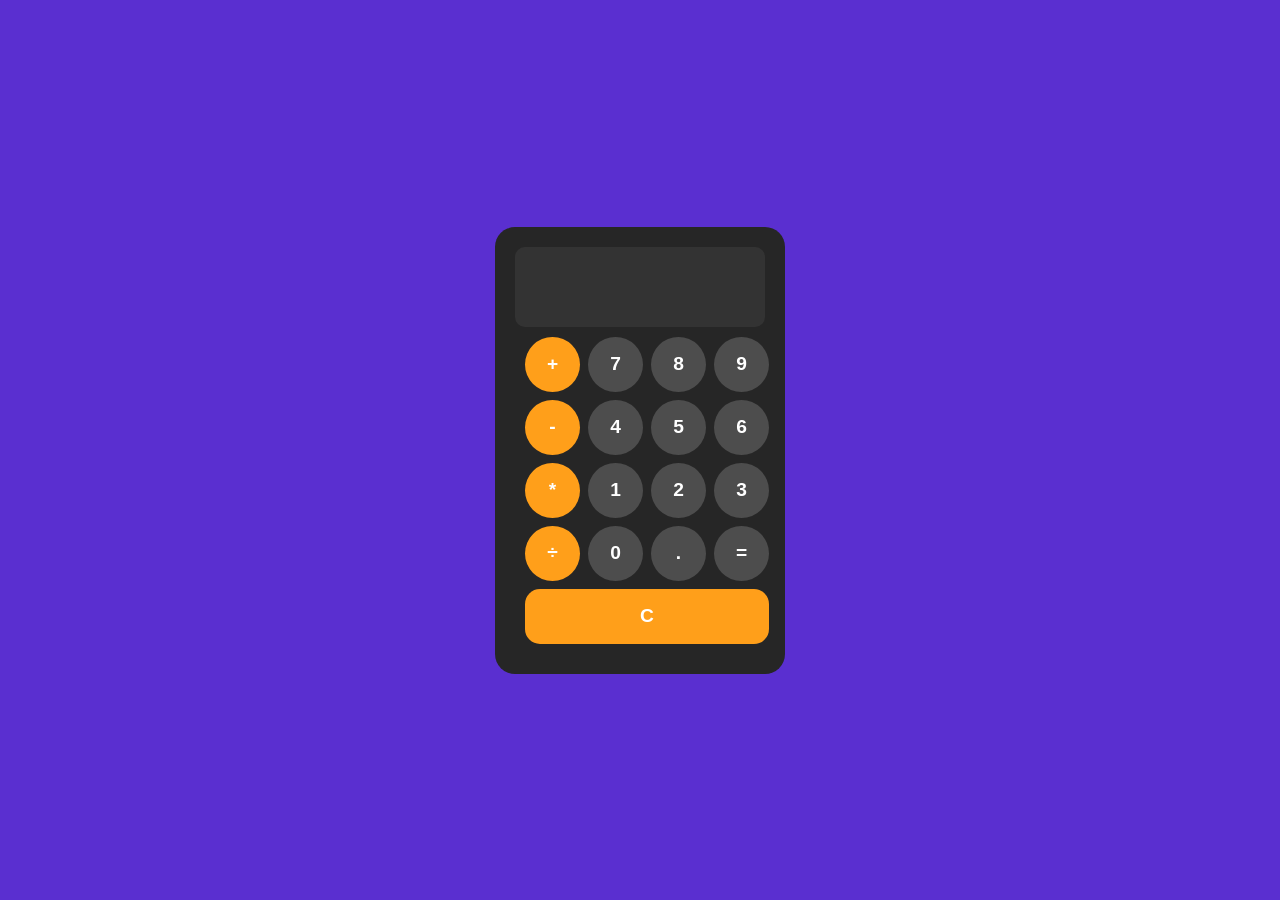
<file: index.html>
<!DOCTYPE html>
<html lang="en">
<head>
    
    <meta charset="UTF-8">
    <meta name="viewport" content="width=device-width, initial-scale=1.0">
    <title>Calculator</title>
     <link rel="stylesheet" href="Style.css">
</head>
<body>
    <div id="calculator">
        <input type="text" id="display" readonly>
        <div id="keys">
           
             <button onclick="appendToDisplay('+')" class="operator-btn">+</button>
            <button onclick="appendToDisplay('7')">7</button>
            <button onclick="appendToDisplay('8')">8</button>
            <button onclick="appendToDisplay('9')">9</button>
             <button onclick="appendToDisplay('-')" class="operator-btn">-</button>
            <button onclick="appendToDisplay('4')">4</button>
            <button onclick="appendToDisplay('5')">5</button>
            <button onclick="appendToDisplay('6')">6</button>
             <button onclick="appendToDisplay('*')" class="operator-btn">*</button>
            <button onclick="appendToDisplay('1')">1</button>
            <button onclick="appendToDisplay('2')">2</button>
            <button onclick="appendToDisplay('3')">3</button>
              <button onclick="appendToDisplay('/')" class="operator-btn">÷</button>
              <button onclick="appendToDisplay('0')">0</button>
               <button onclick="appendToDisplay('.')">.</button>
              <button onclick="calculate()" >=</button>
              <button onclick="clearDisplay()" class="operator-btn">C</button>

        </div>
    </div>
    <script src="Script.js"></script>
</body>
</html>
</file>
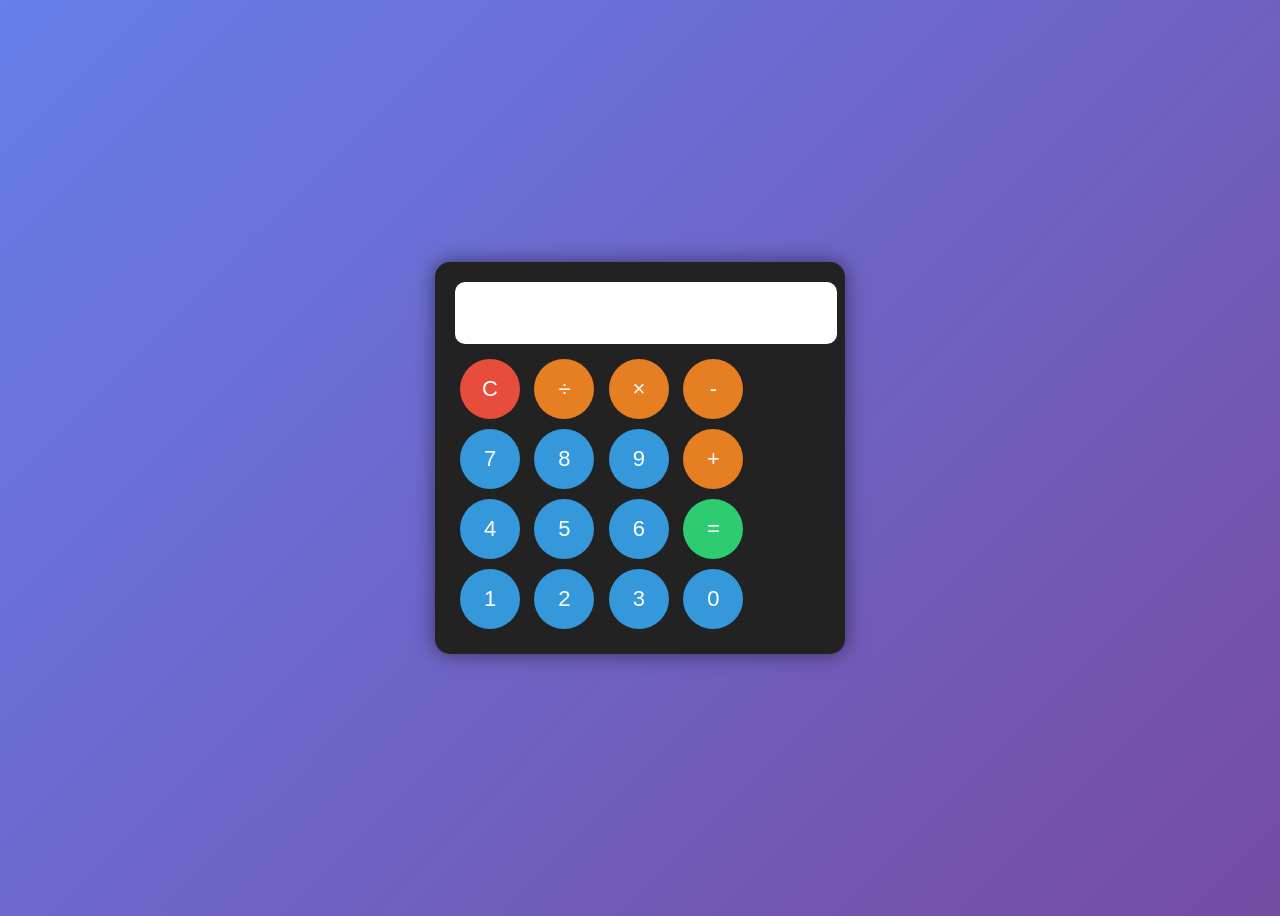
<file: cal.html>
<!DOCTYPE html>
<html lang="en">
<head>
    <meta charset="UTF-8">
    <meta name="viewport" content="width=device-width, initial-scale=1.0">
    <title>Calculator</title>
     <style>
        body {
            display: flex;
            justify-content: center;
            align-items: center;
            height: 100vh;
            background: linear-gradient(135deg, #667eea, #764ba2);
            font-family: Arial, sans-serif;
        }

        .calculator {
            background: #222;
            padding: 20px;
            border-radius: 15px;
            box-shadow: 0 0 20px rgba(0,0,0,0.5);
        }

        #display {
            width: 100%;
            height: 60px;
            font-size: 28px;
            text-align: right;
            margin-bottom: 10px;
            border: none;
            border-radius: 10px;
            padding-right: 10px;
            background: #fff;
        }

        button {
            width: 60px;
            height: 60px;
            margin: 5px;
            border: none;
            border-radius: 50%;
            font-size: 22px;
            color: white;
            cursor: pointer;
        }

        .number {
            background: #3498db;
        }

        .operator {
            background: #e67e22;
        }

        .clear {
            background: #e74c3c;
        }

        .equal {
            background: #2ecc71;
        }

        button:hover {
            transform: scale(1.1);
        }
    </style>
</head>
<body>
    <div class="calculator">
    <input type="text" id="display" readonly>

    <div>
        <button class="clear" onclick="clearDisplay()">C</button>
        <button class="operator" onclick="append('/')">÷</button>
        <button class="operator" onclick="append('*')">×</button>
        <button class="operator" onclick="append('-')">-</button>
    </div>

    <div>
        <button class="number" onclick="append('7')">7</button>
        <button class="number" onclick="append('8')">8</button>
        <button class="number" onclick="append('9')">9</button>
        <button class="operator" onclick="append('+')">+</button>
    </div>

    <div>
        <button class="number" onclick="append('4')">4</button>
        <button class="number" onclick="append('5')">5</button>
        <button class="number" onclick="append('6')">6</button>
        <button class="equal" onclick="calculate()">=</button>
    </div>

    <div>
        <button class="number" onclick="append('1')">1</button>
        <button class="number" onclick="append('2')">2</button>
        <button class="number" onclick="append('3')">3</button>
        <button class="number" onclick="append('0')">0</button>
    </div>
</div>
<script>
    function append(value) {
        document.getElementById("display").value += value;
    }

    function clearDisplay() {
        document.getElementById("display").value = "";
    }

    function calculate() {
        try {
            document.getElementById("display").value =
                eval(document.getElementById("display").value);
        } catch {
            document.getElementById("display").value = "Error";
        }
    }
</script>
</body>
</html>
</file>
<file: Style.css>
button {
    width: 55px;
    height: 55px;
    border-radius: 50%;
    border: none;
    background-color: hsl(0, 0%, 30%);
    color: white;
    font-size: 1.2rem;
    font-weight: bold;
    cursor: pointer;
}

#keys {
    display: grid;
    grid-template-columns: repeat(4, 1fr);
    gap: 8px;
    padding: 10px;
}
#calculator {
    font-family: Arial, sans-serif;
    background-color: hsl(0, 0%, 15%);
    border-radius: 20px;
    width: 290px;
    padding: 20px;
    box-sizing: border-box;
}
#display {
    width: 100%;
    padding: 10px 15px;
    height: 80px;
    font-size: 2.5rem;
    text-align: right;
    border: none;
    outline:none;
    background-color: hsl(0, 0%, 20%);
    color: white;
    box-sizing: border-box;
    border-radius: 10px;
}
body{
    margin:0;
    display:flex;
    justify-content:center;
    align-items:center;
    height:100vh;
    background-color:rgba(58, 6, 199, 0.836);
}
button:hover{
    background-color:hsl(0, 0%, 40%)
}
button:active{
     background-color:hsl(0,0%,50%)
}
.operator-btn{
    background-color:hsl(35,100%,55%);
}
.operator-btn:hover{
    background-color:hsl(35,100%,65%);
}
.operator-btn:active{
    background-color:hsl(35,100%,75%);
}
#keys button:last-child{
    grid-column: 1 / -1;
    width:100%;
    border-radius: 15px;
}
</file>
